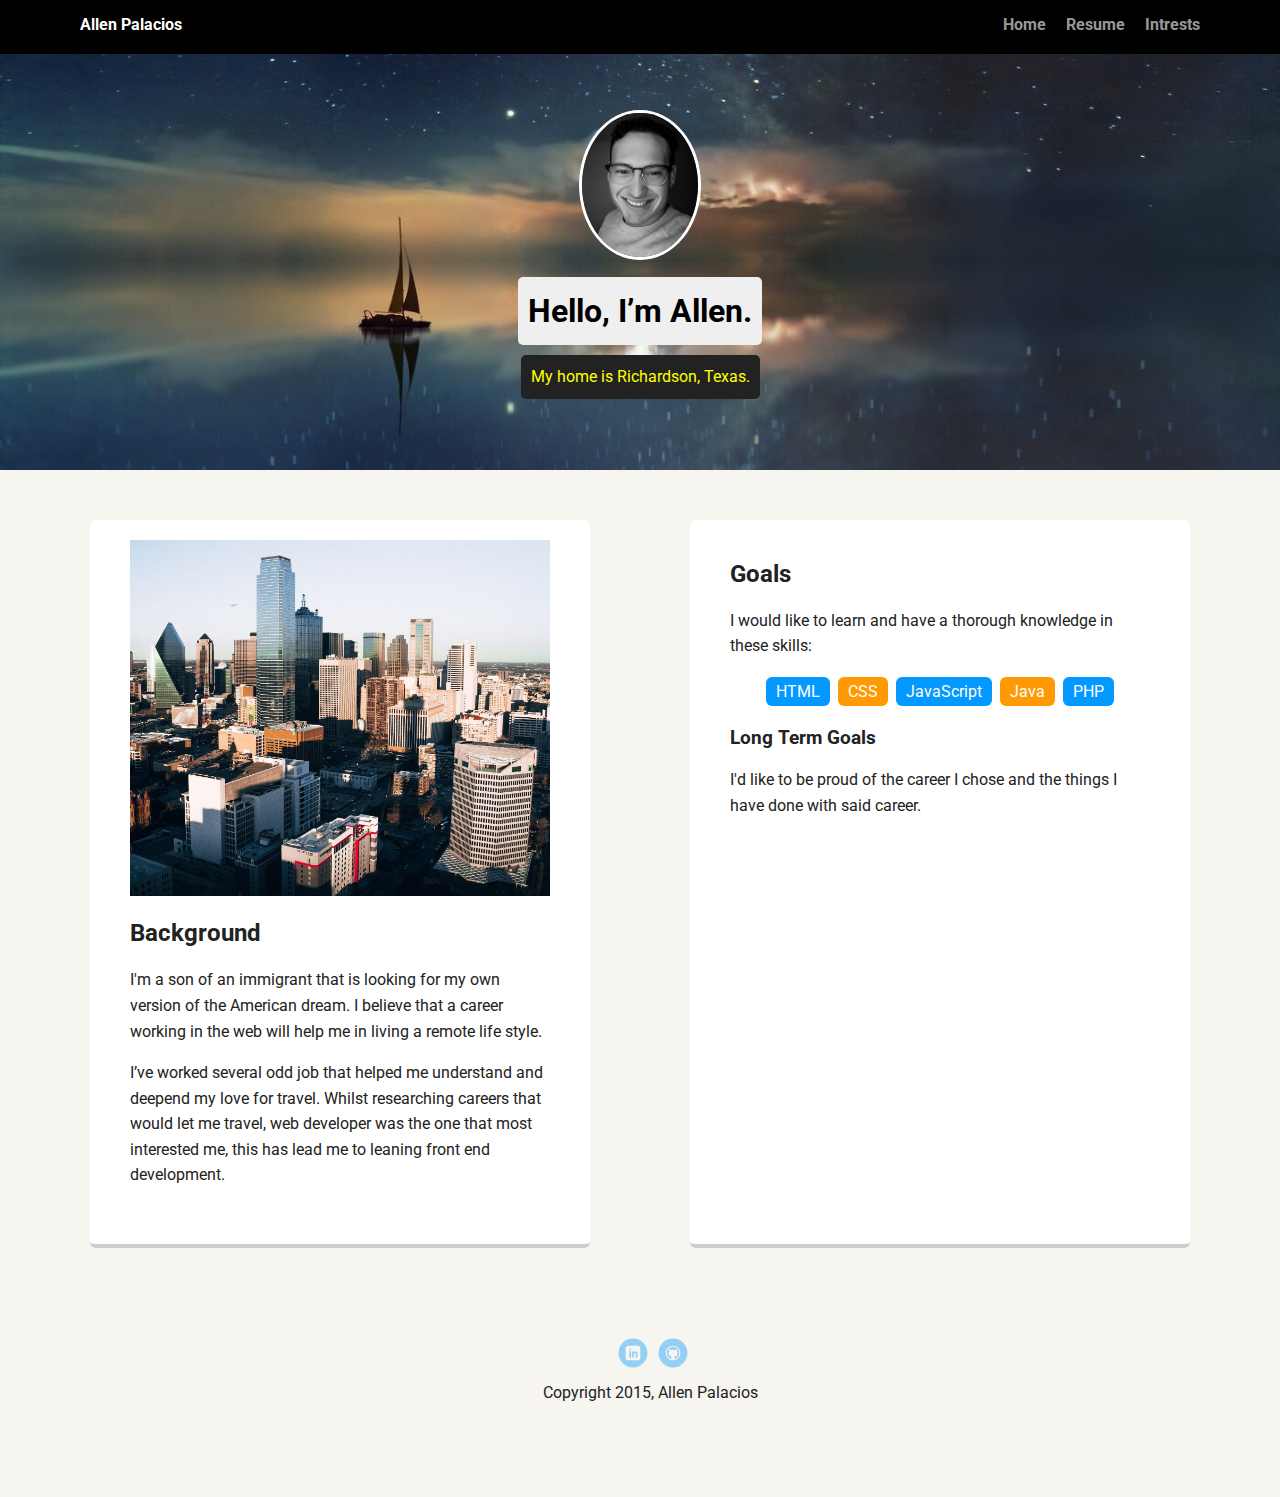
<file: portfolio_update_v1/index.html>
<!doctype html>
<html lang="en">
<head>
  <meta charset="utf-8">
  <title>Allen Palacios's Profile</title>
  <meta name="viewport" content="width=device-width, initial-scale=1.0">
  <link rel="stylesheet" href="styles.css">
  <link href="https://fonts.googleapis.com/css?family=Muli%7CRoboto:400,300,500,700,900" rel="stylesheet"></head>
  <body>

    <nav class="main-nav">
        <ul class="nav">
          <li class="name">Allen Palacios</li>
          <li><a href="index.html">Home</a></li>
          <li><a href="resume.html">Resume</a></li>
          <li><a href="Intrests.html">Intrests</a></li>
        </ul>
    </nav>

    <header>
      <img src="images/Allenpic1.jpg" alt="A picture of Allen Palacios" class="myface">
      <h1 class="tag name">Hello, I’m Allen.</h1>
      <p class="tag location">My home is Richardson, Texas.</p>
    </header>

    <main class="flex">
      <section class="card">
        <img src="images/dallas.jpg" alt="Dallas city line" class="city-img" >

        <h2>Background</h2>
        <p>I'm a son of an immigrant that is looking for my own version of the American dream. I believe that a career working in the web will help me in living a remote life style.</p>
        <p>I’ve worked several odd job that helped me understand and deepend my love for travel. Whilst researching careers that would let me travel, web developer was the one that most interested me, this has lead me to leaning front end development. </p>
      </section>

      <div class="card">
        <h2>Goals</h2>
        <p>I would like to learn and have a thorough knowledge in these skills:</p>
        <ul class="skills">
          <li>HTML</li>
          <li>CSS</li>
          <li>JavaScript</li>
          <li>Java</li>
          <li>PHP</li>
        </ul>
        <h3>Long Term Goals</h3>
        <p>I'd like to be proud of the career I chose and the things I have done with said career.</p>
      </div>

    </main>
    <footer>
      <ul>
        <li><a href="https://www.linkedin.com/in/allen-palacios-73b677151/" class="social linkedin">LinkedIn</a></li>
        <li><a href="https://github.com/ajpalacios08" class="social github">Github</a></li>
      </ul>
      <p class="copyright">Copyright 2015, Allen Palacios</p>
    </footer>
  </body>
  </html>
</file>
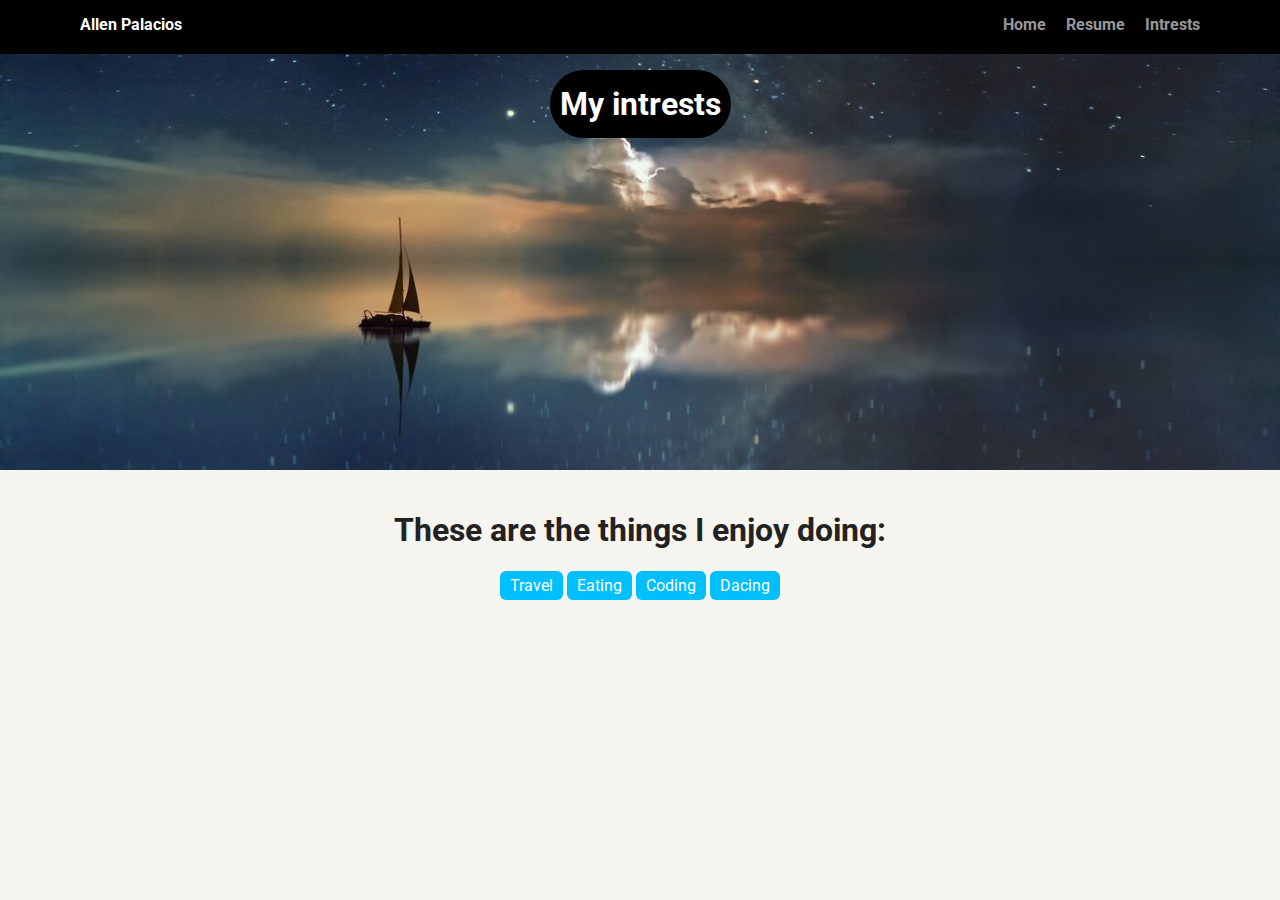
<file: portfolio_update_v1/Intrests.html>
<!doctype html>
<html lang="en">
<head>
  <meta charset="utf-8">
  <title>Allen Palacios's Profile</title>
  <meta name="viewport" content="width=device-width, initial-scale=1.0">
  <link rel="stylesheet" href="styles.css">
  <link href="https://fonts.googleapis.com/css?family=Muli%7CRoboto:400,300,500,700,900" rel="stylesheet">

</head>
<body>

  <div class="main-nav">
      <ul class="nav">
        <li class="name">Allen Palacios</li>
        <li><a href="index.html">Home</a></li>
        <li><a href="resume.html">Resume</a></li>
        <li><a href="Intrests.html">Intrests</a></li>
      </ul>
  </div>


  <header>
    <h1 class=resume>My intrests</h1>
  </header>

  <main>
    <h1>These are the things I enjoy doing:</h1>
    <ul class="hobby">
      <li>Travel</li>
      <li>Eating</li>
      <li>Coding</li>
      <li>Dacing</li>
    </ul>

  </main>
  <footer>

  </footer>

</body>

</html>
</file>
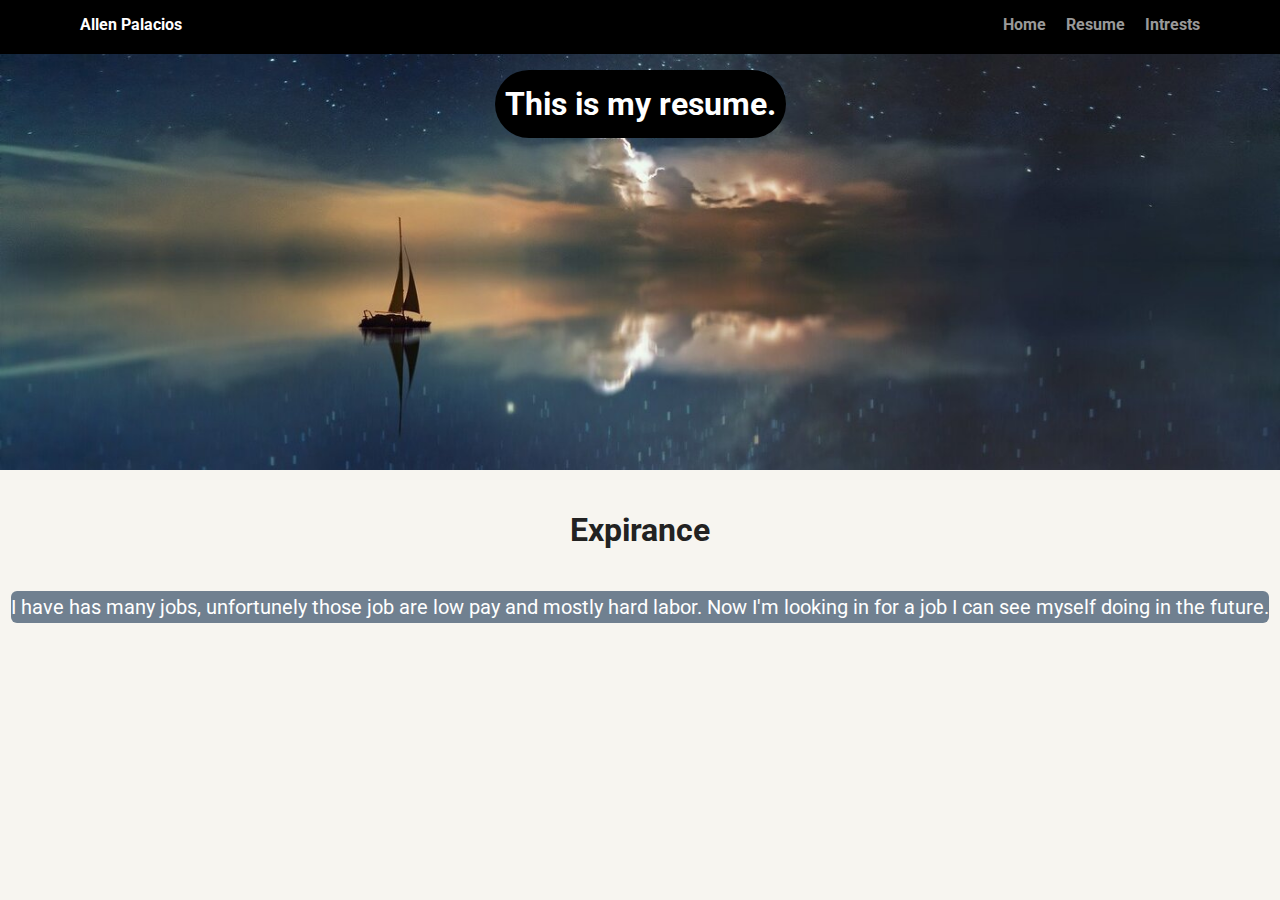
<file: portfolio_update_v1/resume.html>
<!doctype html>
<html lang="en">
<head>
  <meta charset="utf-8">
  <title>Allen Palacios's Profile</title>
  <meta name="viewport" content="width=device-width, initial-scale=1.0">
  <link rel="stylesheet" href="styles.css">
  <link href="https://fonts.googleapis.com/css?family=Muli%7CRoboto:400,300,500,700,900" rel="stylesheet">

</head>
<body>

  <div class="main-nav">
      <ul class="nav">
        <li class="name">Allen Palacios</li>
        <li><a href="index.html">Home</a></li>
        <li><a href="resume.html">Resume</a></li>
        <li><a href="Intrests.html">Intrests</a></li>
      </ul>
  </div>


  <header>
    <h1 class=resume>This is my resume.</h1>
  </header>

  <main>
    <h1>Expirance</h1>
    <p class="job">I have has many jobs, unfortunely those job are low pay and mostly hard labor. Now I'm looking in for a job I can see myself doing in the future.</p>

  </main>
  <footer>

  </footer>

</body>

</html>
</file>
<file: portfolio_update_v1/styles.css>
/* Global Layout Set-up */
* {
  box-sizing: border-box;
}

body {
  margin: 0;
  padding: 0;
  text-align: center;
  font-family: 'Roboto', sans-serif;
  color: #222;
  background: #f7f5f0;
}
/* Link Styles */

a {
  text-decoration: none;
  color: #999;
}
a:hover {
  color: #6633ff;
}

/* Section Styles */

.main-nav {
  width: 100%;
  background: black;
  min-height: 30px;
  padding: 10px;
  position: fixed;
  text-align: center;
}
.nav {
  display: flex;
  justify-content: space-around;
  font-weight: 700;
  list-style-type: none;
  margin: 0 auto;
  padding: 0;
}

.nav .name {
    display: block;
    margin-right: auto;
    color: white;
}
.nav li {
  padding: 5px 10px 10px 10px;
}
.nav a {
  transition: all .5s;
}
.nav a:hover {
  color: white
}

header {
  text-align: center;
  background: url('images/oceanbackground.jpg') no-repeat top center ;
  background-size: cover;
  background-position: 50% 70%;
  overflow: hidden;
  padding-top: 60px;
}
header {
  line-height: 1.5;
}
header .myface {
  margin-top: 50px;
  max-width: 150px;
  max-height: 150px;
  border-radius: 50%;
  border: 3px solid white;
  transition: all .5s;
}
header .myface:hover {
  transform: scale(1.2) rotate(5deg);
}
.resume {
  background-color: black;
  color:white;
  padding: 10px;
  border-radius: 50px;
  display: table;
  margin: 10px auto;
}
.tag {
  background-color: #efefef;
  color: black;
  padding: 10px;
  border-radius: 5px;
  display: table;
  margin: 10px auto;
}
.location {
  background-color: #222;
  color: yellow;
}
.card {
  margin: 30px;
  padding: 20px 40px 40px;
  max-width: 500px;
  text-align: left;
  background: #fff;
  border-bottom: 4px solid #ccc;
  border-radius: 6px;
  transition: all .5s;
}
.card:hover {
  border-color: #ff99ff;
}
.city-img{
max-width: 100%;
max-height: 100%
}
.fig{
  font-size: 12px;
}

ul.skills {
  padding: 0;
  text-align: center;
}

.skills li {
  border-radius: 6px;
  display: inline-block;
  background: #ff9904;
  color: white;
  padding: 5px 10px;
  margin: 2px;
}

.skills li:nth-child(odd) {
  background: #0399ff;
}

footer {
  width: 100%;
  min-height: 30px;
  padding: 20px 0 40px 20px;
}

footer .copyright {
  top: -8px;
  font-size: .75em;
}

footer ul {
  list-style-type: none;
  margin: 0;
  padding: 0;
}

footer ul li {
  display: inline-block;
}

a.social {
  display: inline-block;
  text-indent: -9999px;
  margin-left: 5px;
  width: 30px;
  height: 30px;
  background-size: 30px 30px;
  opacity: .4;
  transition: all .5s;
}
a.twitter {
  background-image: url(images/twitter.svg);
}
a.linkedin {
  background-image: url(images/linkedin.svg);
}
a.github {
  background-image: url(images/github.svg);
}
a.social:hover {
  opacity: 1;
}
.clearfix {
  clear: both;
}

/* Styles for larger screens */
@media screen and (min-width: 720px) {

  .flex {
      display: -ms-flexbox;      /* TWEENER - IE 10 */
      display: flex;
      max-width: 1200px;
      -ms-flex-pack: distribute;
      justify-content: space-around;
      margin: 0 auto;
  }

  header {
    min-height: 470px;
  }

  .nav {
    max-width: 1200px;
    padding: 0 30px;
  }


  main {
    padding-top: 20px;
  }

  main p {
    line-height: 1.6em;
  }

  footer {
    font-size: 1.3em;
    max-width: 1200px;
    margin: 40px auto;
  }
  ul.hobby{
    padding: 0;
    text-align: center;
  }
.hobby li{
  text-align: center;
  border-radius: 6px;
  display: inline-block;
  background: #00bfff;
  color: white;
  padding: 5px 10px;
  margin: 0 auto;
  }
  .job{
text-align: center;
border-radius: 6px;
display: inline-block;
background: #708090;
color: white;
font-size: 20px;
  }

}
</file>
